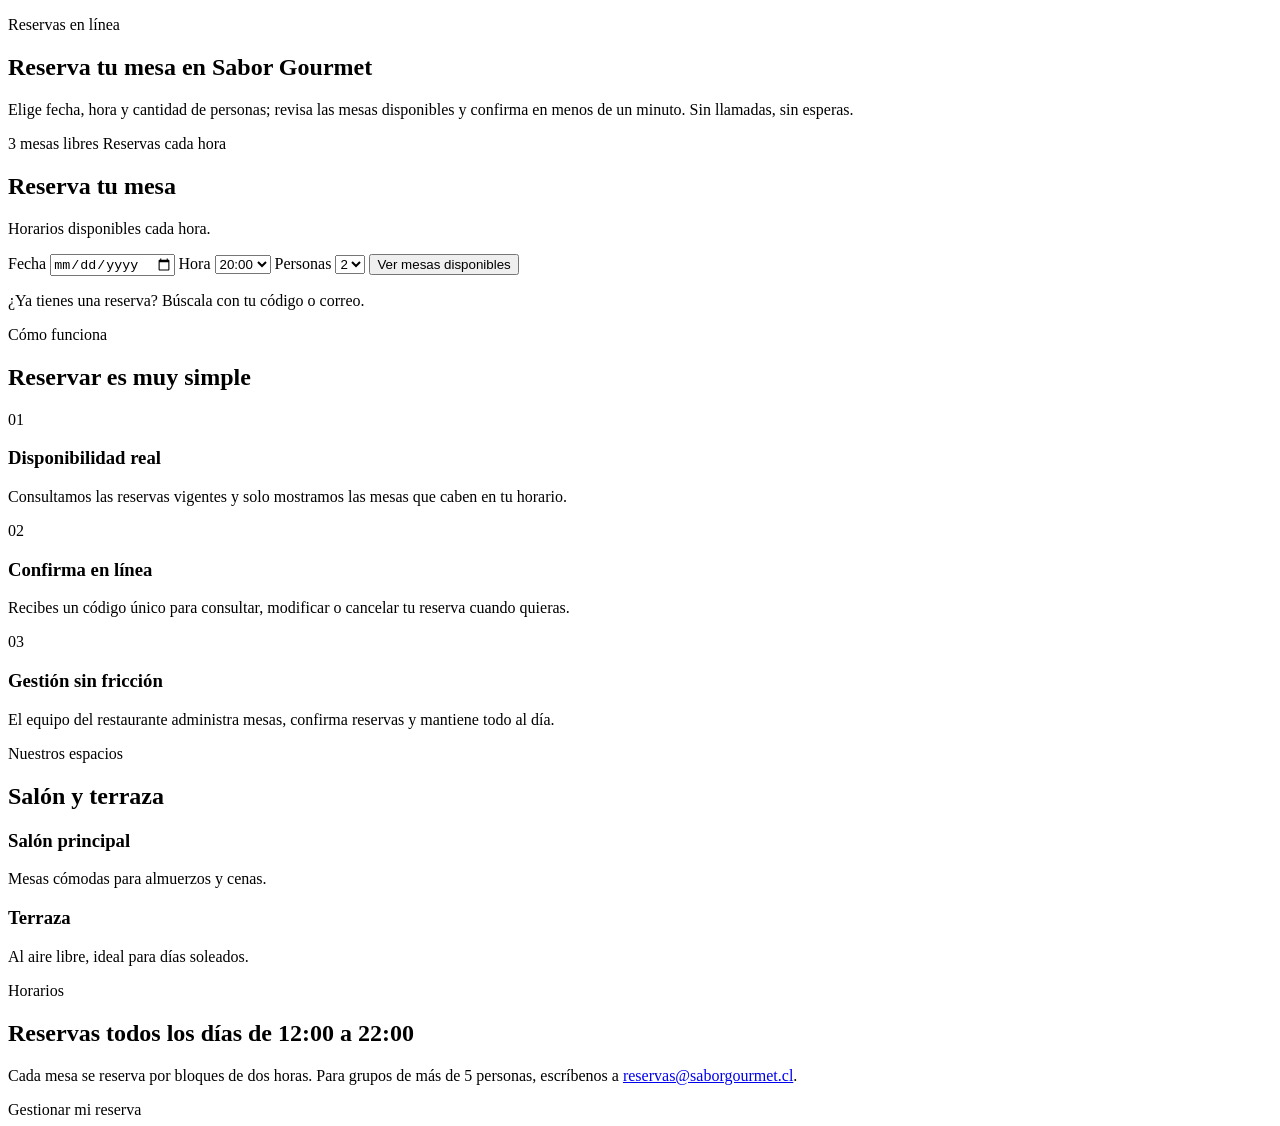
<file: src/main/resources/templates/index.html>
<!DOCTYPE html>
<html lang="es" xmlns:th="http://www.thymeleaf.org">
<head th:replace="~{fragments/layout :: head('Inicio')}"></head>
<body>
<div th:replace="~{fragments/layout :: navbar}"></div>
<div th:replace="~{fragments/layout :: flash}"></div>

<main>
    <section class="hero shell">
        <div class="hero-copy">
            <p class="eyebrow">Reservas en línea</p>
            <h1>Reserva tu mesa en <span class="accent">Sabor Gourmet</span></h1>
            <p class="lead">Elige fecha, hora y cantidad de personas; revisa las mesas disponibles y confirma
                en menos de un minuto. Sin llamadas, sin esperas.</p>
            <p class="chip-row">
                <span class="chip chip--accent"
                      th:text="${mesasDisponiblesHoy + (mesasDisponiblesHoy == 1 ? ' mesa libre hoy a las ' : ' mesas libres hoy a las ') + horaSugerida}">
                    3 mesas libres
                </span>
                <span class="chip">Reservas cada hora</span>
            </p>
            <div class="origami-collage" aria-hidden="true">
                <span class="fold fold--1"></span>
                <span class="fold fold--2"></span>
                <span class="fold fold--3"></span>
                <span class="fold fold--4"></span>
            </div>
        </div>

        <div class="panel booking-panel" id="reservar">
            <h2 class="panel-title">Reserva tu mesa</h2>
            <p class="muted">Horarios disponibles cada hora.</p>
            <form method="get" th:action="@{/reservas/nueva}" class="form-grid">
                <label class="field">
                    <span>Fecha</span>
                    <input type="date" name="fecha" required
                           th:value="${fechaSugerida}" th:min="${hoy}" th:max="${limite}">
                </label>
                <label class="field">
                    <span>Hora</span>
                    <select name="hora" required>
                        <option th:each="h : ${horas}" th:value="${h}" th:text="${h}"
                                th:selected="${h == horaSugerida}">20:00</option>
                    </select>
                </label>
                <label class="field">
                    <span>Personas</span>
                    <select name="personas">
                        <option th:each="n : ${#numbers.sequence(1, 5)}" th:value="${n}"
                                th:text="${n}" th:selected="${n == personasSugeridas}">2</option>
                    </select>
                </label>
                <button type="submit" class="btn btn--primary btn--block">Ver mesas disponibles</button>
            </form>
            <p class="muted small">¿Ya tienes una reserva? <a th:href="@{/reservas/buscar}">Búscala con tu código o correo</a>.</p>
        </div>
    </section>

    <section class="shell section" id="como-funciona">
        <div class="section-head">
            <p class="eyebrow">Cómo funciona</p>
            <h2>Reservar es muy simple</h2>
        </div>
        <div class="grid-3">
            <article class="panel feature">
                <span class="feature-num">01</span>
                <h3>Disponibilidad real</h3>
                <p>Consultamos las reservas vigentes y solo mostramos las mesas que caben en tu horario.</p>
            </article>
            <article class="panel feature">
                <span class="feature-num">02</span>
                <h3>Confirma en línea</h3>
                <p>Recibes un código único para consultar, modificar o cancelar tu reserva cuando quieras.</p>
            </article>
            <article class="panel feature">
                <span class="feature-num">03</span>
                <h3>Gestión sin fricción</h3>
                <p>El equipo del restaurante administra mesas, confirma reservas y mantiene todo al día.</p>
            </article>
        </div>
    </section>

    <section class="shell section" id="ambientes">
        <div class="section-head">
            <p class="eyebrow">Nuestros espacios</p>
            <h2>Salón y terraza</h2>
        </div>
        <div class="grid-2 ambientes">
            <article class="ambiente ambiente--salon">
                <h3>Salón principal</h3>
                <p>Mesas cómodas para almuerzos y cenas.</p>
            </article>
            <article class="ambiente ambiente--terraza">
                <h3>Terraza</h3>
                <p>Al aire libre, ideal para días soleados.</p>
            </article>
        </div>
    </section>

    <section class="shell section">
        <div class="panel info-band">
            <div>
                <p class="eyebrow">Horarios</p>
                <h2>Reservas todos los días de 12:00 a 22:00</h2>
                <p class="muted">Cada mesa se reserva por bloques de dos horas. Para grupos de más de 5 personas,
                    escríbenos a <a href="mailto:reservas@saborgourmet.cl">reservas@saborgourmet.cl</a>.</p>
            </div>
            <a class="btn btn--ghost" th:href="@{/reservas/buscar}">Gestionar mi reserva</a>
        </div>
    </section>
</main>

<div th:replace="~{fragments/layout :: footer}"></div>
<script th:src="@{/js/app.js}" defer></script>
</body>
</html>
</file>
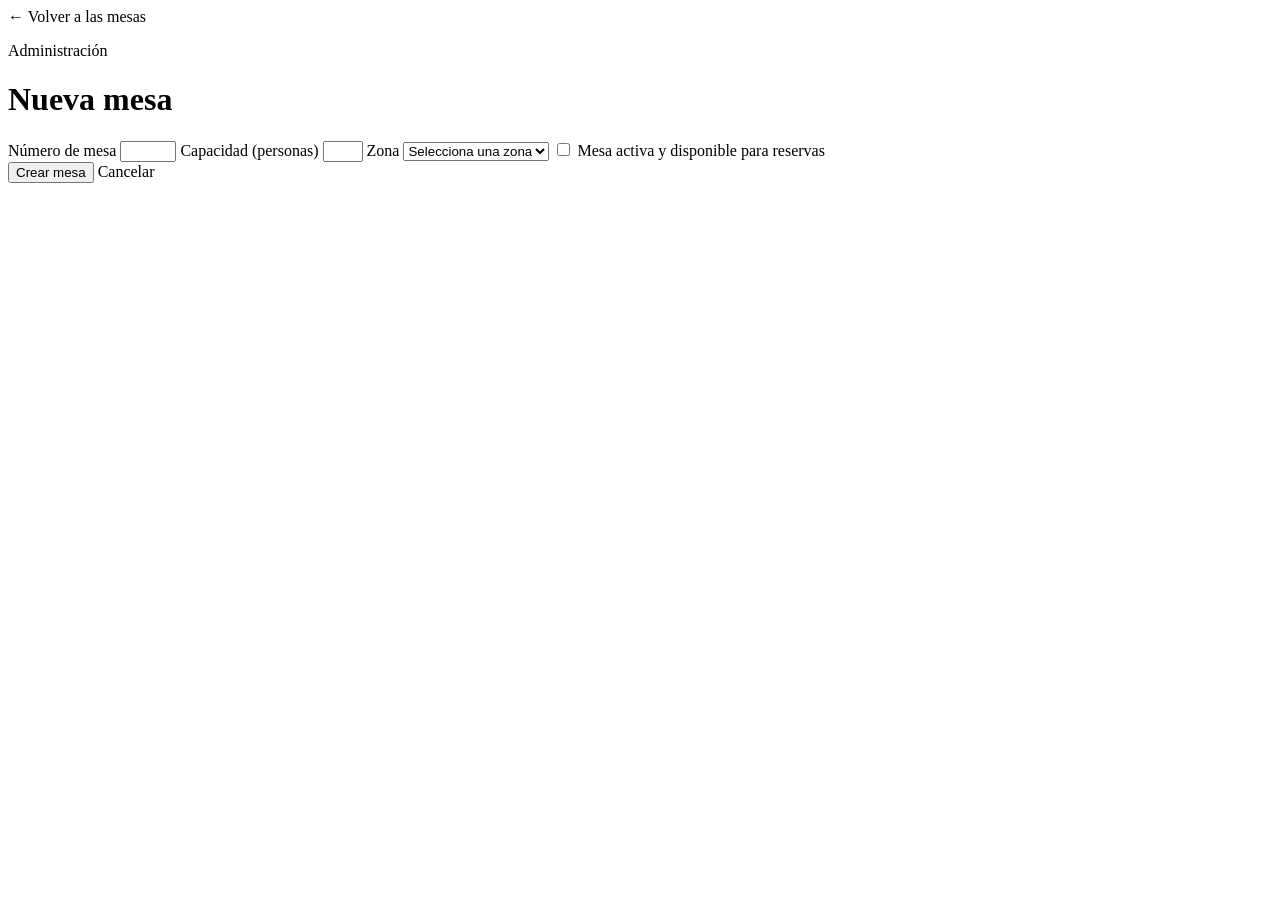
<file: src/main/resources/templates/admin/mesa-form.html>
<!DOCTYPE html>
<html lang="es" xmlns:th="http://www.thymeleaf.org">
<head th:replace="~{fragments/layout :: head('Mesa')}"></head>
<body>
<div th:replace="~{fragments/layout :: navbar}"></div>
<div th:replace="~{fragments/layout :: flash}"></div>

<main class="shell section section--narrow">
    <a class="back" th:href="@{/admin/mesas}">← Volver a las mesas</a>

    <div class="section-head">
        <p class="eyebrow">Administración</p>
        <h1 th:text="${editando} ? 'Editar mesa' : 'Nueva mesa'">Nueva mesa</h1>
    </div>

    <form method="post" class="panel" th:object="${form}"
          th:action="${editando} ? @{/admin/mesas/{id}(id=${mesa.id})} : @{/admin/mesas}">
        <p class="alert alert--error" th:if="${error}" th:text="${error}"></p>

        <div class="form-grid form-grid--2">
            <label class="field">
                <span>Número de mesa</span>
                <input type="number" min="1" max="999" th:field="*{numero}" required>
                <span class="field-error" th:if="${#fields.hasErrors('numero')}" th:errors="*{numero}"></span>
            </label>
            <label class="field">
                <span>Capacidad (personas)</span>
                <input type="number" min="2" max="5" th:field="*{capacidad}" required>
                <span class="field-error" th:if="${#fields.hasErrors('capacidad')}" th:errors="*{capacidad}"></span>
            </label>
            <label class="field">
                <span>Zona</span>
                <select th:field="*{zona}" required>
                    <option value="">Selecciona una zona</option>
                    <option th:each="z : ${zonas}"
                            th:value="${z}" th:text="${z.etiqueta}">Salón</option>
                </select>
                <span class="field-error" th:if="${#fields.hasErrors('zona')}" th:errors="*{zona}"></span>
            </label>
            <label class="field field--check field--full">
                <input type="checkbox" th:field="*{activa}">
                <span>Mesa activa y disponible para reservas</span>
            </label>
        </div>

        <div class="form-actions">
            <button type="submit" class="btn btn--primary"
                    th:text="${editando} ? 'Guardar cambios' : 'Crear mesa'">Crear mesa</button>
            <a class="btn btn--ghost" th:href="@{/admin/mesas}">Cancelar</a>
        </div>
    </form>
</main>

<div th:replace="~{fragments/layout :: footer}"></div>
<script th:src="@{/js/app.js}" defer></script>
</body>
</html>
</file>
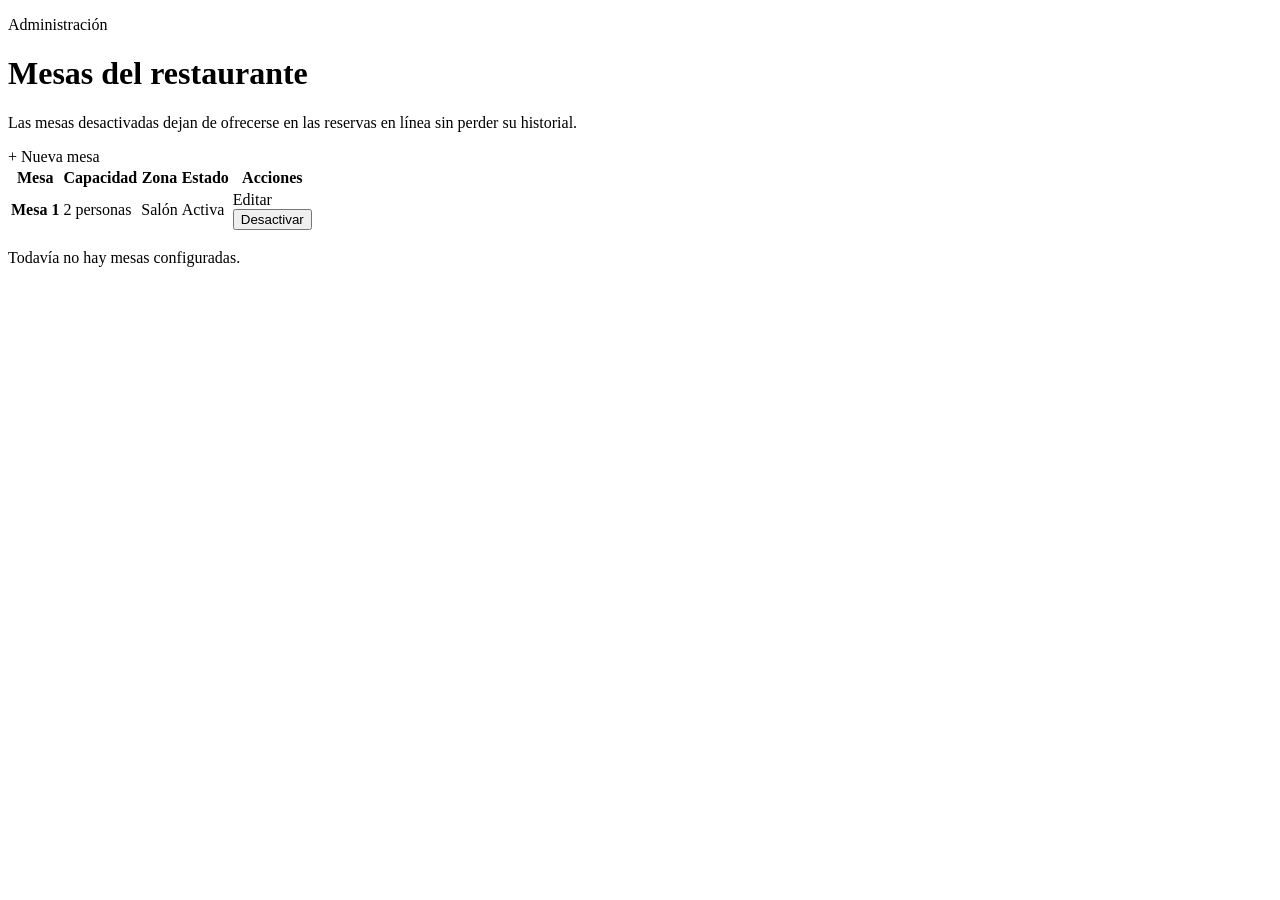
<file: src/main/resources/templates/admin/mesas.html>
<!DOCTYPE html>
<html lang="es" xmlns:th="http://www.thymeleaf.org">
<head th:replace="~{fragments/layout :: head('Configuración de mesas')}"></head>
<body>
<div th:replace="~{fragments/layout :: navbar}"></div>
<div th:replace="~{fragments/layout :: flash}"></div>

<main class="shell section">
    <div class="section-head section-head--row">
        <div>
            <p class="eyebrow">Administración</p>
            <h1>Mesas del restaurante</h1>
            <p class="lead">Las mesas desactivadas dejan de ofrecerse en las reservas en línea sin perder su historial.</p>
        </div>
        <a class="btn btn--primary" th:href="@{/admin/mesas/nueva}">+ Nueva mesa</a>
    </div>

    <div class="panel">
        <div class="table-wrap">
            <table class="table-actions">
                <thead>
                <tr><th>Mesa</th><th>Capacidad</th><th>Zona</th><th>Estado</th><th>Acciones</th></tr>
                </thead>
                <tbody>
                <tr th:each="mesa : ${mesas}">
                    <td><strong th:text="${mesa.etiqueta}">Mesa 1</strong></td>
                    <td th:text="${mesa.capacidad} + ' personas'">2 personas</td>
                    <td th:text="${mesa.zona.etiqueta}">Salón</td>
                    <td>
                        <span class="badge" th:classappend="${mesa.activa} ? ' badge--confirmada' : ' badge--cancelada'"
                              th:text="${mesa.activa} ? 'Activa' : 'Inactiva'">Activa</span>
                    </td>
                    <td>
                        <div class="row-actions">
                            <a class="btn btn--tiny btn--ghost"
                               th:href="@{/admin/mesas/{id}/editar(id=${mesa.id})}">Editar</a>
                            <form method="post" th:action="@{/admin/mesas/{id}/estado(id=${mesa.id})}"
                                  th:attr="data-confirm=${mesa.activa ? '¿Desactivar esta mesa? No se ofrecerá en nuevas reservas.' : null}">
                                <button type="submit" class="btn btn--tiny"
                                        th:classappend="${mesa.activa} ? ' btn--danger' : ''"
                                        th:text="${mesa.activa} ? 'Desactivar' : 'Activar'">Desactivar</button>
                            </form>
                        </div>
                    </td>
                </tr>
                </tbody>
            </table>
        </div>
        <p class="muted" th:if="${#lists.isEmpty(mesas)}">Todavía no hay mesas configuradas.</p>
    </div>
</main>

<div th:replace="~{fragments/layout :: footer}"></div>
<script th:src="@{/js/app.js}" defer></script>
</body>
</html>
</file>
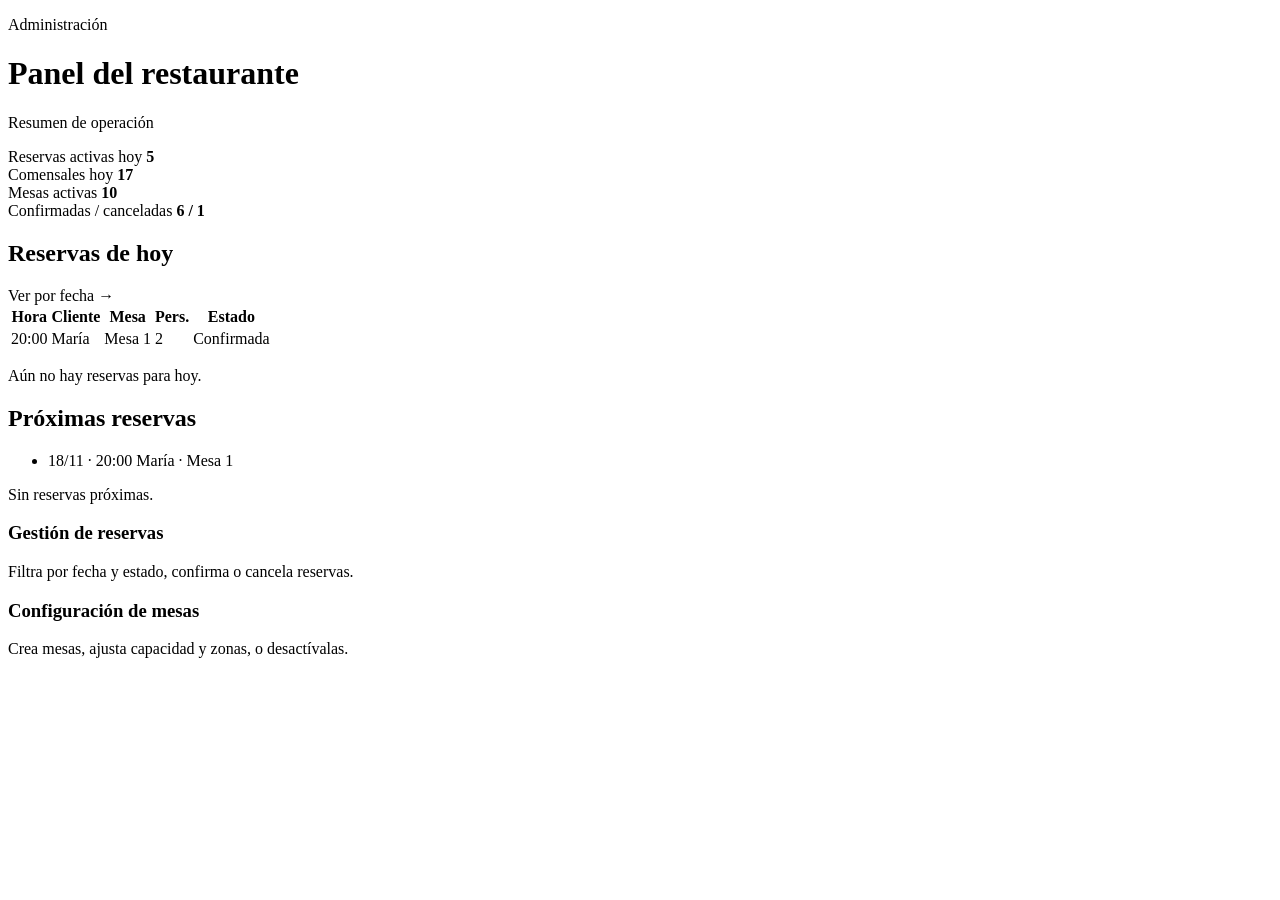
<file: src/main/resources/templates/admin/panel.html>
<!DOCTYPE html>
<html lang="es" xmlns:th="http://www.thymeleaf.org">
<head th:replace="~{fragments/layout :: head('Panel de administración')}"></head>
<body>
<div th:replace="~{fragments/layout :: navbar}"></div>
<div th:replace="~{fragments/layout :: flash}"></div>

<main class="shell section">
    <div class="section-head">
        <p class="eyebrow">Administración</p>
        <h1>Panel del restaurante</h1>
        <p class="lead" th:text="'Resumen de operación para el ' + ${hoy}">Resumen de operación</p>
    </div>

    <div class="stats">
        <article class="panel stat">
            <span class="stat-label">Reservas activas hoy</span>
            <strong class="stat-value" th:text="${totalReservasHoy}">5</strong>
        </article>
        <article class="panel stat">
            <span class="stat-label">Comensales hoy</span>
            <strong class="stat-value" th:text="${comensalesHoy}">17</strong>
        </article>
        <article class="panel stat">
            <span class="stat-label">Mesas activas</span>
            <strong class="stat-value" th:text="${mesasActivas}">10</strong>
        </article>
        <article class="panel stat">
            <span class="stat-label">Confirmadas / canceladas</span>
            <strong class="stat-value" th:text="${confirmadas} + ' / ' + ${canceladas}">6 / 1</strong>
        </article>
    </div>

    <div class="admin-grid">
        <section class="panel">
            <div class="panel-head">
                <h2>Reservas de hoy</h2>
                <a class="link" th:href="@{/admin/reservas}">Ver por fecha →</a>
            </div>
            <div class="table-wrap" th:if="${!#lists.isEmpty(reservasHoy)}">
                <table>
                    <thead>
                    <tr><th>Hora</th><th>Cliente</th><th>Mesa</th><th>Pers.</th><th>Estado</th></tr>
                    </thead>
                    <tbody>
                    <tr th:each="reserva : ${reservasHoy}">
                        <td th:text="${reserva.horaTexto}">20:00</td>
                        <td th:text="${reserva.cliente.nombre}">María</td>
                        <td th:text="${reserva.mesa.etiqueta}">Mesa 1</td>
                        <td th:text="${reserva.personas}">2</td>
                        <td>
                            <span class="badge"
                                  th:classappend="' badge--' + ${#strings.toLowerCase(reserva.estado.name())}"
                                  th:text="${reserva.estado.etiqueta}">Confirmada</span>
                        </td>
                    </tr>
                    </tbody>
                </table>
            </div>
            <p class="muted" th:if="${#lists.isEmpty(reservasHoy)}">Aún no hay reservas para hoy.</p>
        </section>

        <section class="panel">
            <h2>Próximas reservas</h2>
            <ul class="mini-list">
                <li th:each="reserva : ${proximas}">
                    <span class="mini-date" th:text="${reserva.fechaTexto} + ' · ' + ${reserva.horaTexto}">18/11 · 20:00</span>
                    <span th:text="${reserva.cliente.nombre} + ' · ' + ${reserva.mesa.etiqueta}">María · Mesa 1</span>
                </li>
            </ul>
            <p class="muted" th:if="${#lists.isEmpty(proximas)}">Sin reservas próximas.</p>
        </section>
    </div>

    <div class="quick-links">
        <a class="panel quick-link" th:href="@{/admin/reservas}">
            <h3>Gestión de reservas</h3>
            <p class="muted">Filtra por fecha y estado, confirma o cancela reservas.</p>
        </a>
        <a class="panel quick-link" th:href="@{/admin/mesas}">
            <h3>Configuración de mesas</h3>
            <p class="muted">Crea mesas, ajusta capacidad y zonas, o desactívalas.</p>
        </a>
    </div>
</main>

<div th:replace="~{fragments/layout :: footer}"></div>
<script th:src="@{/js/app.js}" defer></script>
</body>
</html>
</file>
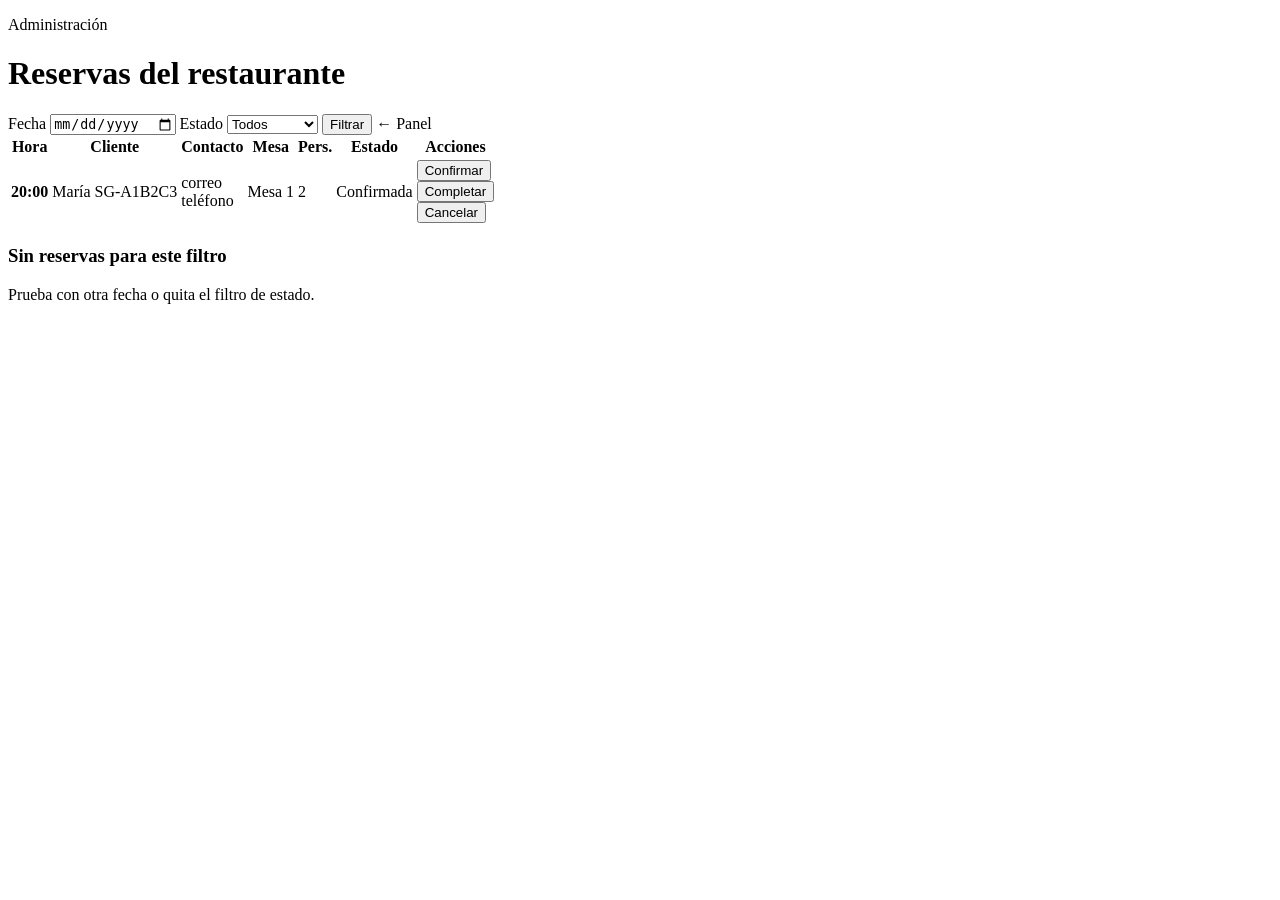
<file: src/main/resources/templates/admin/reservas.html>
<!DOCTYPE html>
<html lang="es" xmlns:th="http://www.thymeleaf.org">
<head th:replace="~{fragments/layout :: head('Reservas del restaurante')}"></head>
<body>
<div th:replace="~{fragments/layout :: navbar}"></div>
<div th:replace="~{fragments/layout :: flash}"></div>

<main class="shell section">
    <div class="section-head">
        <p class="eyebrow">Administración</p>
        <h1>Reservas del restaurante</h1>
    </div>

    <form method="get" th:action="@{/admin/reservas}" class="panel inline-form">
        <label class="field">
            <span>Fecha</span>
            <input type="date" name="fecha" th:value="${fecha}">
        </label>
        <label class="field">
            <span>Estado</span>
            <select name="estado">
                <option value="">Todos</option>
                <option th:each="e : ${estados}" th:value="${e}" th:text="${e.etiqueta}"
                        th:selected="${estadoSeleccionado == e}">Confirmada</option>
            </select>
        </label>
        <button type="submit" class="btn btn--ghost">Filtrar</button>
        <a class="back" th:href="@{/admin}">← Panel</a>
    </form>

    <div class="panel mt">
        <div class="table-wrap" th:if="${!#lists.isEmpty(reservas)}">
            <table class="table-actions">
                <thead>
                <tr>
                    <th>Hora</th><th>Cliente</th><th>Contacto</th><th>Mesa</th><th>Pers.</th>
                    <th>Estado</th><th>Acciones</th>
                </tr>
                </thead>
                <tbody>
                <tr th:each="reserva : ${reservas}">
                    <td><strong th:text="${reserva.horaTexto}">20:00</strong></td>
                    <td>
                        <a class="link" th:href="@{/reservas/{codigo}(codigo=${reserva.codigo})}"
                           th:text="${reserva.cliente.nombre}">María</a>
                        <span class="muted small" th:text="${reserva.codigo}">SG-A1B2C3</span>
                    </td>
                    <td class="small">
                        <span th:text="${reserva.cliente.email}">correo</span><br>
                        <span class="muted" th:text="${reserva.cliente.telefono}">teléfono</span>
                    </td>
                    <td th:text="${reserva.mesa.etiqueta}">Mesa 1</td>
                    <td th:text="${reserva.personas}">2</td>
                    <td>
                        <span class="badge"
                              th:classappend="' badge--' + ${#strings.toLowerCase(reserva.estado.name())}"
                              th:text="${reserva.estado.etiqueta}">Confirmada</span>
                    </td>
                    <td>
                        <div class="row-actions">
                            <form method="post" th:if="${reserva.estado.name() != 'CONFIRMADA'}"
                                  th:action="@{/admin/reservas/{id}/estado(id=${reserva.id})}">
                                <input type="hidden" name="estado" value="CONFIRMADA">
                                <input type="hidden" name="fecha" th:value="${fecha}">
                                <button type="submit" class="btn btn--tiny">Confirmar</button>
                            </form>
                            <form method="post" th:if="${reserva.estado.name() != 'COMPLETADA'}"
                                  th:action="@{/admin/reservas/{id}/estado(id=${reserva.id})}">
                                <input type="hidden" name="estado" value="COMPLETADA">
                                <input type="hidden" name="fecha" th:value="${fecha}">
                                <button type="submit" class="btn btn--tiny btn--ghost">Completar</button>
                            </form>
                            <form method="post" th:if="${reserva.estado.name() != 'CANCELADA'}"
                                  th:action="@{/admin/reservas/{id}/estado(id=${reserva.id})}"
                                  data-confirm="¿Cancelar la reserva de este cliente?">
                                <input type="hidden" name="estado" value="CANCELADA">
                                <input type="hidden" name="fecha" th:value="${fecha}">
                                <button type="submit" class="btn btn--tiny btn--danger">Cancelar</button>
                            </form>
                        </div>
                    </td>
                </tr>
                </tbody>
            </table>
        </div>
        <div class="empty-state" th:if="${#lists.isEmpty(reservas)}">
            <h3>Sin reservas para este filtro</h3>
            <p class="muted">Prueba con otra fecha o quita el filtro de estado.</p>
        </div>
    </div>
</main>

<div th:replace="~{fragments/layout :: footer}"></div>
<script th:src="@{/js/app.js}" defer></script>
</body>
</html>
</file>
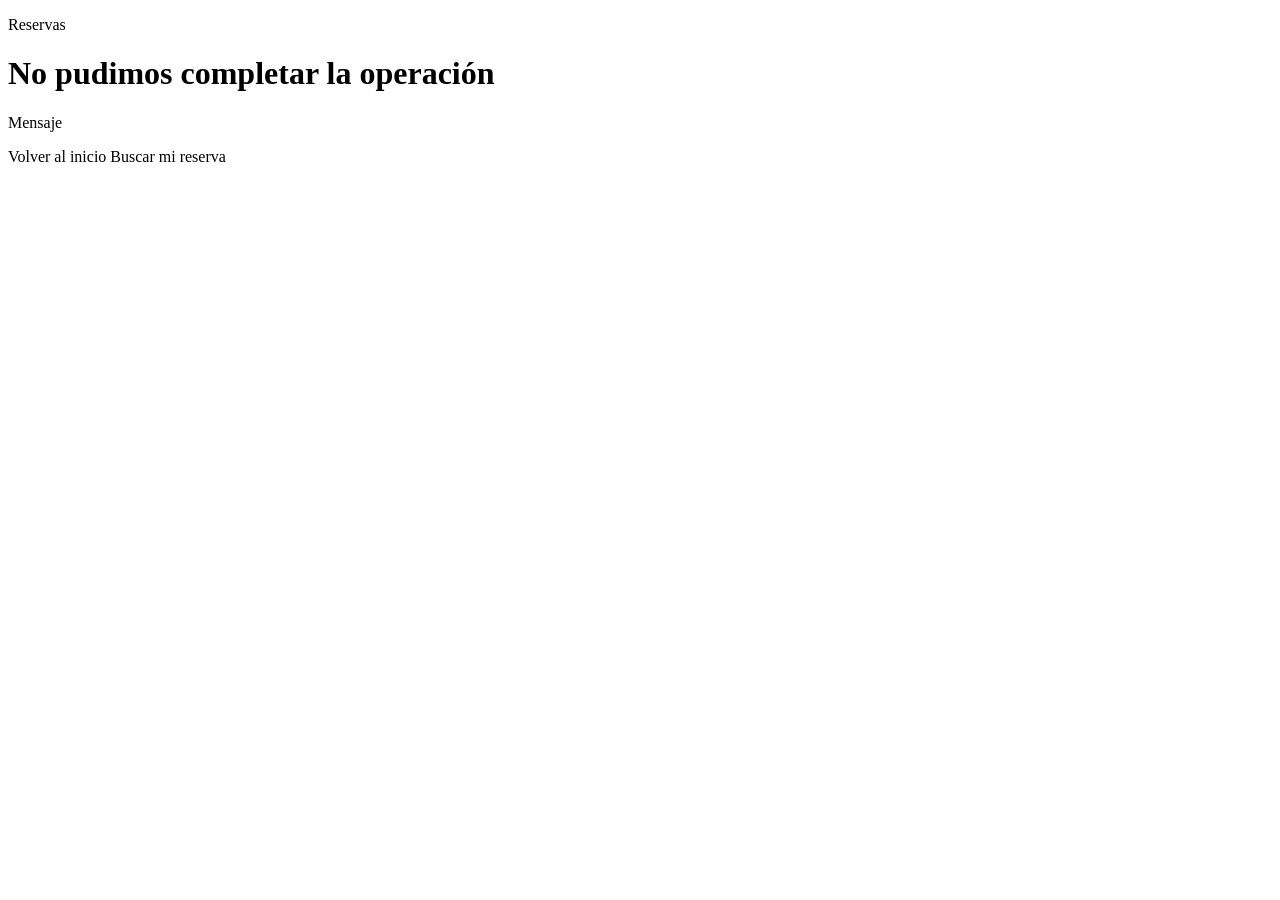
<file: src/main/resources/templates/error/negocio.html>
<!DOCTYPE html>
<html lang="es" xmlns:th="http://www.thymeleaf.org">
<head th:replace="~{fragments/layout :: head('No se pudo completar')}"></head>
<body>
<div th:replace="~{fragments/layout :: navbar}"></div>

<main class="shell section section--narrow">
    <div class="panel empty-state">
        <p class="eyebrow">Reservas</p>
        <h1>No pudimos completar la operación</h1>
        <p class="lead" th:text="${mensaje}">Mensaje</p>
        <div class="form-actions">
            <a class="btn btn--primary" th:href="@{/}">Volver al inicio</a>
            <a class="btn btn--ghost" th:href="@{/reservas/buscar}">Buscar mi reserva</a>
        </div>
    </div>
</main>

<div th:replace="~{fragments/layout :: footer}"></div>
<script th:src="@{/js/app.js}" defer></script>
</body>
</html>
</file>
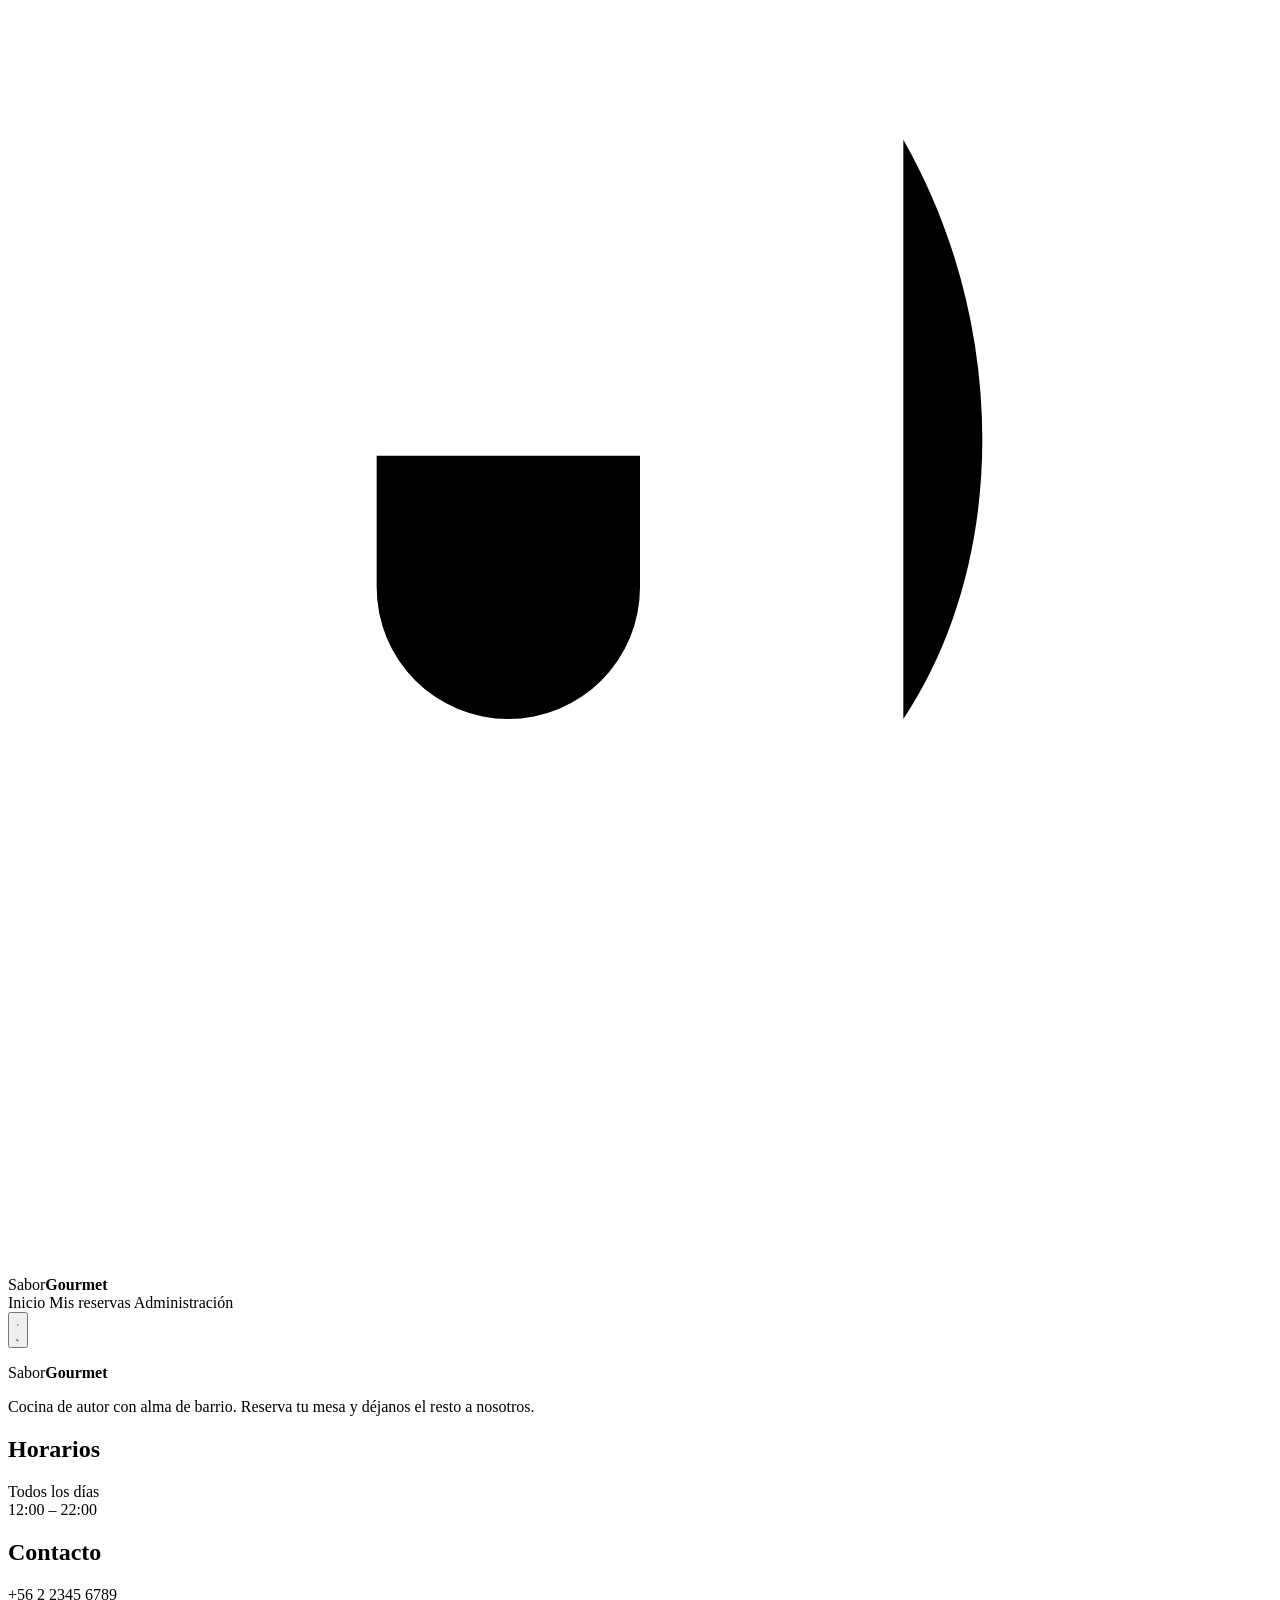
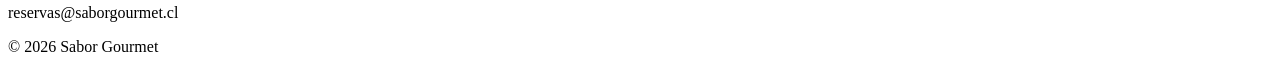
<file: src/main/resources/templates/fragments/layout.html>
<!DOCTYPE html>
<html lang="es" xmlns:th="http://www.thymeleaf.org">
<head th:fragment="head(titulo)">
    <meta charset="UTF-8">
    <meta name="viewport" content="width=device-width, initial-scale=1">
    <title th:text="${titulo} + ' · Sabor Gourmet'">Sabor Gourmet</title>
    <script>
        (function () {
            var guardado = localStorage.getItem('sg-theme');
            if (guardado) {
                document.documentElement.dataset.theme = guardado;
            } else if (window.matchMedia('(prefers-color-scheme: dark)').matches) {
                document.documentElement.dataset.theme = 'dark';
            }
        })();
    </script>
    <link rel="stylesheet" th:href="@{/css/styles.css}">
</head>
<body>

<header th:fragment="navbar" class="site-header">
    <div class="shell nav">
        <a class="brand" th:href="@{/}">
            <span class="brand-mark" aria-hidden="true">
                <svg viewBox="0 0 24 24">
                    <path d="M7 2.5v6M9.5 2.5v6M12 2.5v6M7 8.5h5v2.5a2.5 2.5 0 0 1-5 0V8.5ZM9.5 13.5v8"></path>
                    <path d="M17 2.5c2 3.5 2 8 0 11v8"></path>
                </svg>
            </span>
            <span class="brand-text">Sabor<strong>Gourmet</strong></span>
        </a>
        <nav class="nav-links" aria-label="Navegación principal">
            <a th:href="@{/}">Inicio</a>
            <a th:href="@{/reservas/buscar}">Mis reservas</a>
            <a th:href="@{/admin}">Administración</a>
        </nav>
        <button type="button" class="theme-toggle" data-theme-toggle
                aria-label="Cambiar entre modo claro y oscuro">
            <svg class="icon-sun" viewBox="0 0 24 24" aria-hidden="true">
                <circle cx="12" cy="12" r="4"></circle>
                <path d="M12 2v3M12 19v3M2 12h3M19 12h3M4.9 4.9l2.1 2.1M17 17l2.1 2.1M19.1 4.9L17 7M7 17l-2.1 2.1"></path>
            </svg>
            <svg class="icon-moon" viewBox="0 0 24 24" aria-hidden="true">
                <path d="M20 14.5A8.5 8.5 0 1 1 9.5 4a7 7 0 0 0 10.5 10.5z"></path>
            </svg>
        </button>
    </div>
</header>

<div th:fragment="flash" class="flash-stack shell">
    <div class="alert alert--ok" th:if="${exito}" role="status" th:text="${exito}"></div>
    <div class="alert alert--error" th:if="${error}" role="alert" th:text="${error}"></div>
</div>

<footer th:fragment="footer" class="site-footer">
    <div class="shell footer-grid">
        <div>
            <p class="brand-text">Sabor<strong>Gourmet</strong></p>
            <p class="muted">Cocina de autor con alma de barrio. Reserva tu mesa y déjanos el resto a nosotros.</p>
        </div>
        <div>
            <h2 class="footer-title">Horarios</h2>
            <p class="muted">Todos los días<br>12:00 – 22:00</p>
        </div>
        <div>
            <h2 class="footer-title">Contacto</h2>
            <p class="muted">+56 2 2345 6789<br>reservas@saborgourmet.cl</p>
        </div>
    </div>
    <div class="shell footer-bottom">
        <span>© 2026 Sabor Gourmet</span>
    </div>
</footer>

</body>
</html>
</file>
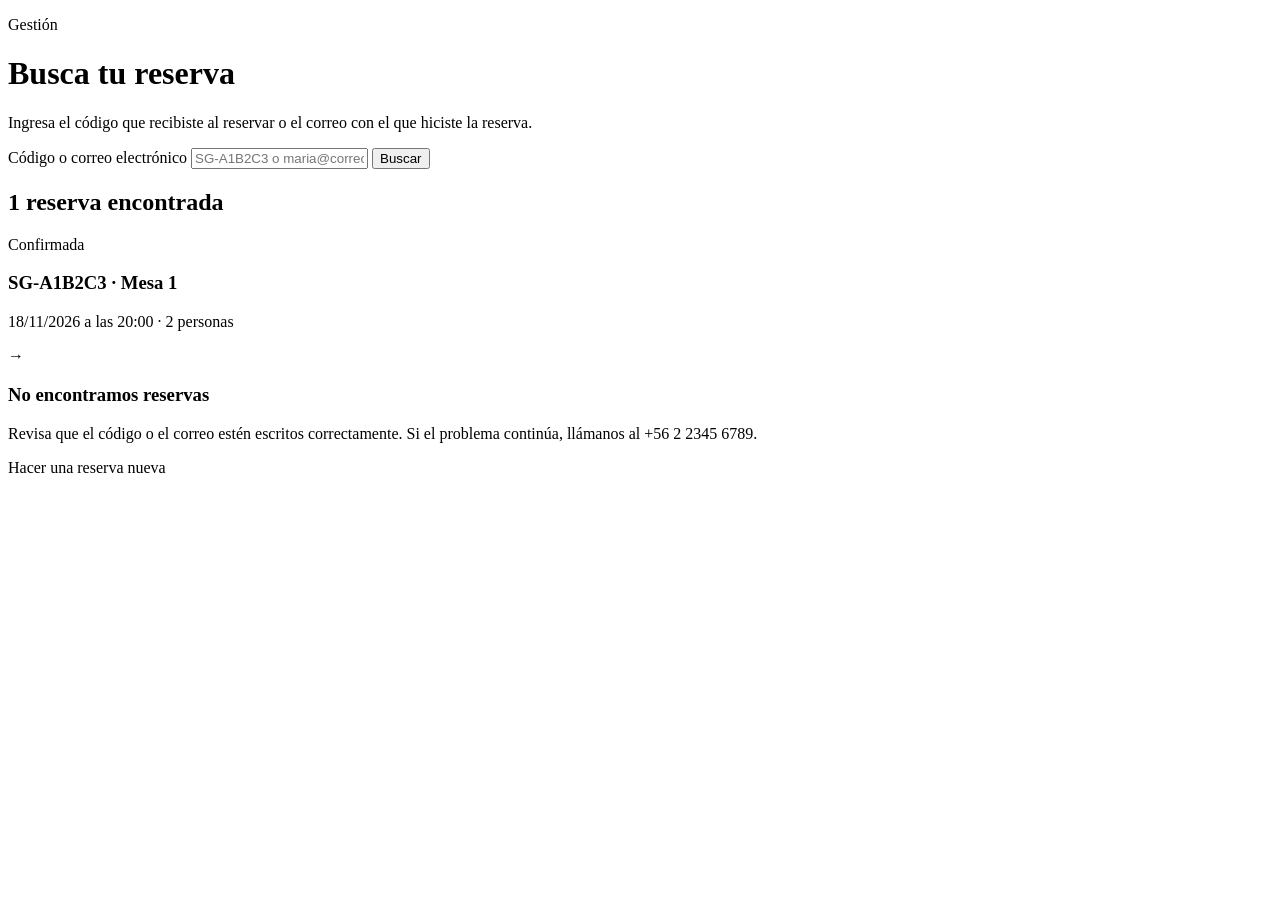
<file: src/main/resources/templates/reservas/buscar.html>
<!DOCTYPE html>
<html lang="es" xmlns:th="http://www.thymeleaf.org">
<head th:replace="~{fragments/layout :: head('Mis reservas')}"></head>
<body>
<div th:replace="~{fragments/layout :: navbar}"></div>
<div th:replace="~{fragments/layout :: flash}"></div>

<main class="shell section section--narrow">
    <div class="section-head">
        <p class="eyebrow">Gestión</p>
        <h1>Busca tu reserva</h1>
        <p class="lead">Ingresa el código que recibiste al reservar o el correo con el que hiciste la reserva.</p>
    </div>

    <form method="get" th:action="@{/reservas/buscar}" class="panel search-form">
        <label class="field">
            <span>Código o correo electrónico</span>
            <input type="text" name="q" th:value="${q}" placeholder="SG-A1B2C3 o maria@correo.cl" required>
        </label>
        <button type="submit" class="btn btn--primary">Buscar</button>
    </form>

    <div th:if="${q != null and q != ''}">
        <h2 class="mt" th:if="${!#lists.isEmpty(reservas)}"
            th:text="${#lists.size(reservas)} + ' reserva(s) encontrada(s)'">1 reserva encontrada</h2>

        <div class="result-list">
            <a class="panel result" th:each="reserva : ${reservas}"
               th:href="@{/reservas/{codigo}(codigo=${reserva.codigo})}">
                <div>
                    <span class="badge"
                          th:classappend="' badge--' + ${#strings.toLowerCase(reserva.estado.name())}"
                          th:text="${reserva.estado.etiqueta}">Confirmada</span>
                    <h3 th:text="${reserva.codigo} + ' · ' + ${reserva.mesa.etiqueta}">SG-A1B2C3 · Mesa 1</h3>
                    <p class="muted"
                       th:text="${reserva.fechaTexto} + ' a las ' + ${reserva.horaTexto} + ' · ' + ${reserva.personas} + ' personas'">
                        18/11/2026 a las 20:00 · 2 personas</p>
                </div>
                <span class="result-arrow" aria-hidden="true">→</span>
            </a>
        </div>

        <div class="panel empty-state" th:if="${#lists.isEmpty(reservas)}">
            <h3>No encontramos reservas</h3>
            <p class="muted">Revisa que el código o el correo estén escritos correctamente. Si el problema continúa,
                llámanos al +56 2 2345 6789.</p>
            <a class="btn btn--ghost" th:href="@{/}">Hacer una reserva nueva</a>
        </div>
    </div>
</main>

<div th:replace="~{fragments/layout :: footer}"></div>
<script th:src="@{/js/app.js}" defer></script>
</body>
</html>
</file>
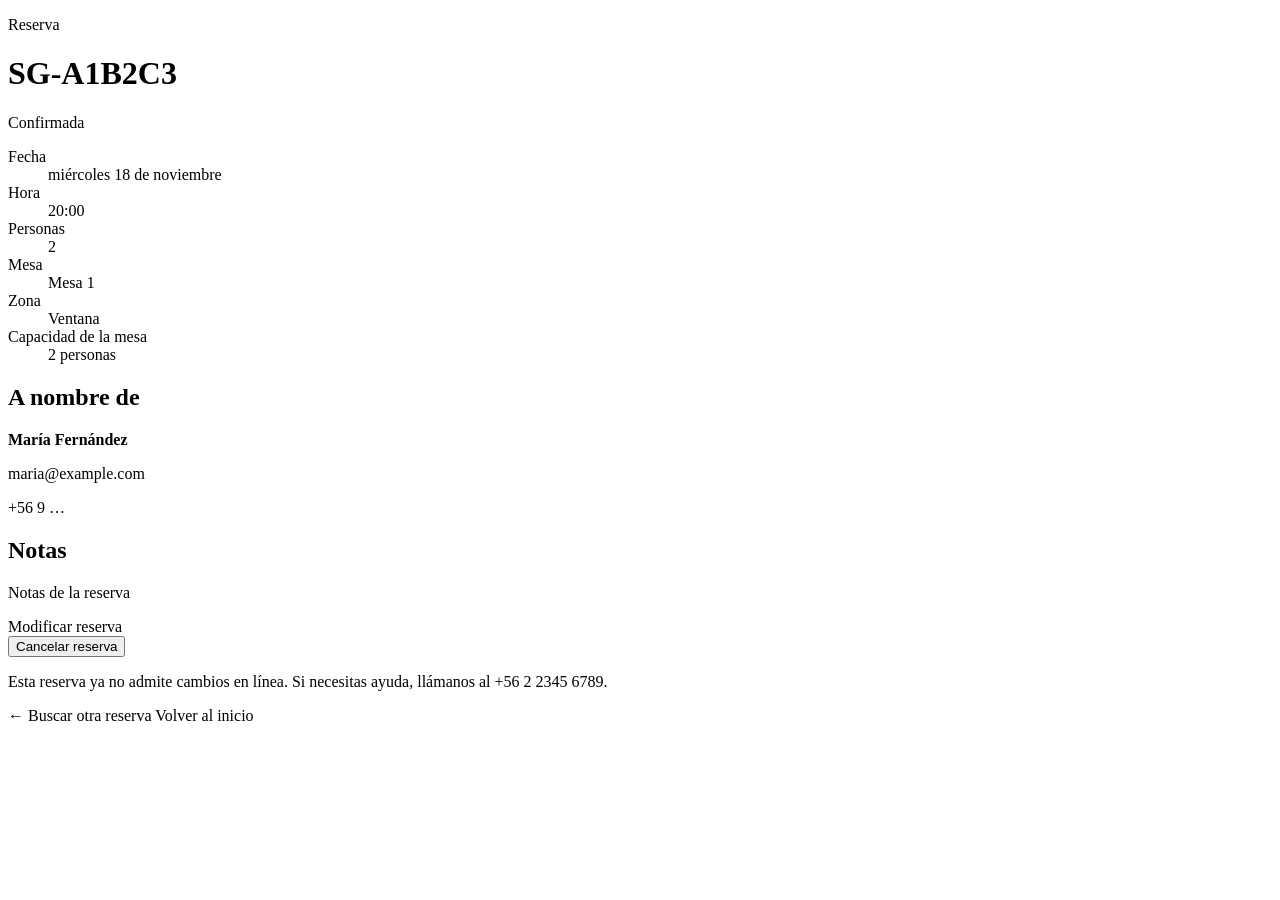
<file: src/main/resources/templates/reservas/detalle.html>
<!DOCTYPE html>
<html lang="es" xmlns:th="http://www.thymeleaf.org">
<head th:replace="~{fragments/layout :: head('Detalle de reserva')}"></head>
<body>
<div th:replace="~{fragments/layout :: navbar}"></div>
<div th:replace="~{fragments/layout :: flash}"></div>

<main class="shell section section--narrow">
    <div class="ticket">
        <div class="ticket-head">
            <div>
                <p class="eyebrow">Reserva</p>
                <h1 th:text="${reserva.codigo}">SG-A1B2C3</h1>
            </div>
            <span class="badge"
                  th:classappend="' badge--' + ${#strings.toLowerCase(reserva.estado.name())}"
                  th:text="${reserva.estado.etiqueta}">Confirmada</span>
        </div>

        <dl class="ticket-grid">
            <div><dt>Fecha</dt><dd th:text="${reserva.fechaLargaTexto}">miércoles 18 de noviembre</dd></div>
            <div><dt>Hora</dt><dd th:text="${reserva.horaTexto}">20:00</dd></div>
            <div><dt>Personas</dt><dd th:text="${reserva.personas}">2</dd></div>
            <div><dt>Mesa</dt><dd th:text="${reserva.mesa.etiqueta}">Mesa 1</dd></div>
            <div><dt>Zona</dt><dd th:text="${reserva.mesa.zona.etiqueta}">Ventana</dd></div>
            <div><dt>Capacidad de la mesa</dt><dd th:text="${reserva.mesa.capacidad} + ' personas'">2 personas</dd></div>
        </dl>

        <div class="ticket-block">
            <h2>A nombre de</h2>
            <p><strong th:text="${reserva.cliente.nombre}">María Fernández</strong></p>
            <p class="muted" th:text="${reserva.cliente.email}">maria@example.com</p>
            <p class="muted" th:if="${reserva.cliente.telefono}" th:text="${reserva.cliente.telefono}">+56 9 …</p>
        </div>

        <div class="ticket-block" th:if="${reserva.notas}">
            <h2>Notas</h2>
            <p class="muted" th:text="${reserva.notas}">Notas de la reserva</p>
        </div>

        <div class="ticket-actions" th:if="${reserva.modificable}">
            <a class="btn btn--ghost" th:href="@{/reservas/{codigo}/editar(codigo=${reserva.codigo})}">Modificar reserva</a>
            <form method="post" th:action="@{/reservas/{codigo}/cancelar(codigo=${reserva.codigo})}"
                  data-confirm="¿Seguro que quieres cancelar esta reserva?">
                <button type="submit" class="btn btn--danger">Cancelar reserva</button>
            </form>
        </div>
        <p class="muted" th:unless="${reserva.modificable}">
            Esta reserva ya no admite cambios en línea. Si necesitas ayuda, llámanos al +56 2 2345 6789.
        </p>
    </div>

    <div class="actions-row">
        <a class="back" th:href="@{/reservas/buscar}">← Buscar otra reserva</a>
        <a class="back" th:href="@{/}">Volver al inicio</a>
    </div>
</main>

<div th:replace="~{fragments/layout :: footer}"></div>
<script th:src="@{/js/app.js}" defer></script>
</body>
</html>
</file>
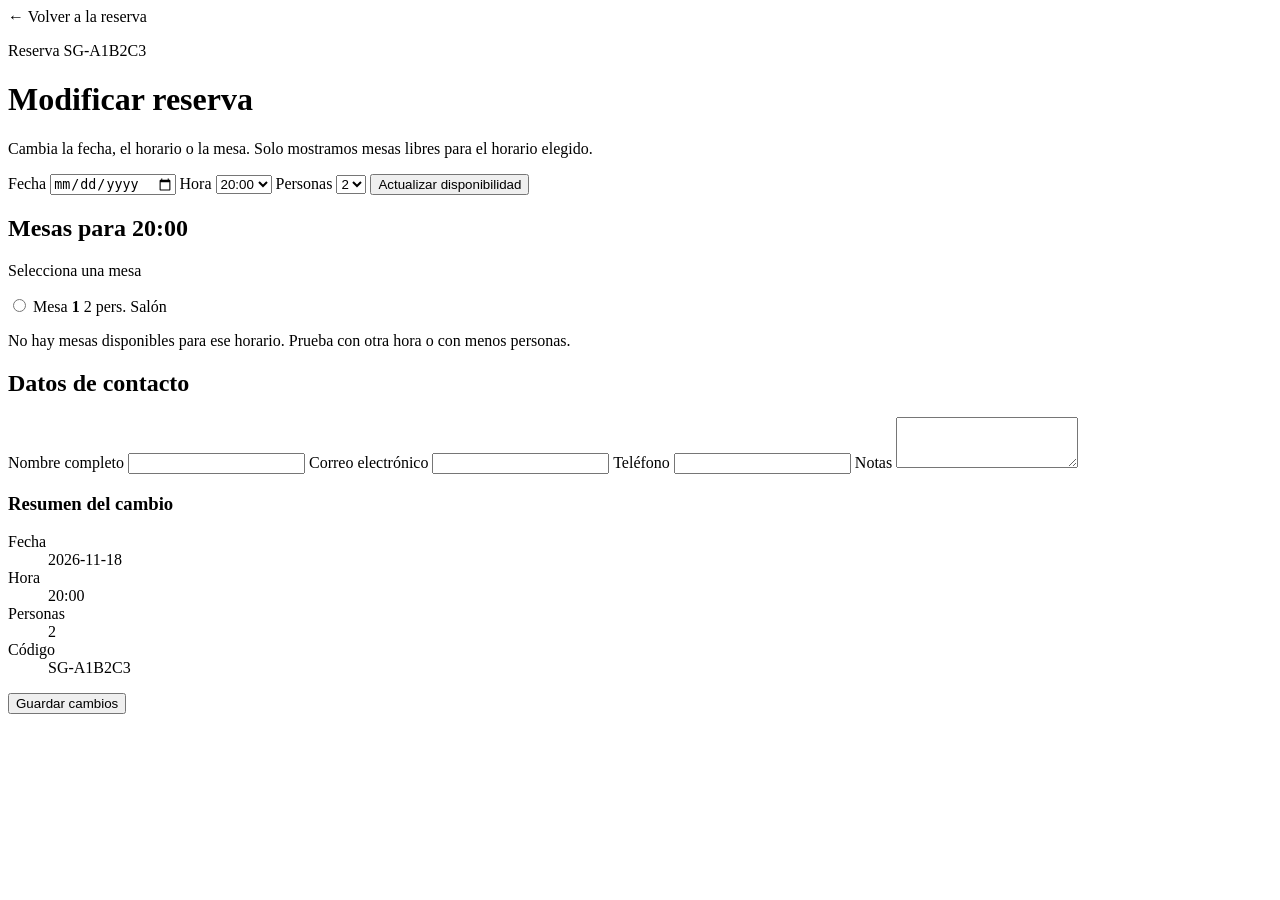
<file: src/main/resources/templates/reservas/editar.html>
<!DOCTYPE html>
<html lang="es" xmlns:th="http://www.thymeleaf.org">
<head th:replace="~{fragments/layout :: head('Modificar reserva')}"></head>
<body>
<div th:replace="~{fragments/layout :: navbar}"></div>
<div th:replace="~{fragments/layout :: flash}"></div>

<main class="shell section">
    <a class="back" th:href="@{/reservas/{codigo}(codigo=${reserva.codigo})}">← Volver a la reserva</a>

    <div class="section-head">
        <p class="eyebrow">Reserva <span th:text="${reserva.codigo}">SG-A1B2C3</span></p>
        <h1>Modificar reserva</h1>
        <p class="lead">Cambia la fecha, el horario o la mesa. Solo mostramos mesas libres para el horario elegido.</p>
    </div>

    <form method="get" th:action="@{/reservas/{codigo}/editar(codigo=${reserva.codigo})}"
          class="panel inline-form">
        <label class="field">
            <span>Fecha</span>
            <input type="date" name="fecha" th:value="${form.fecha}" required>
        </label>
        <label class="field">
            <span>Hora</span>
            <select name="hora" required>
                <option th:each="h : ${horas}" th:value="${h}" th:text="${h}"
                        th:selected="${h == form.horaTexto}">20:00</option>
            </select>
        </label>
        <label class="field">
            <span>Personas</span>
            <select name="personas">
                <option th:each="n : ${#numbers.sequence(1, 5)}" th:value="${n}" th:text="${n}"
                        th:selected="${n == form.personas}">2</option>
            </select>
        </label>
        <button type="submit" class="btn btn--ghost">Actualizar disponibilidad</button>
    </form>

    <form method="post" th:action="@{/reservas/{codigo}/editar(codigo=${reserva.codigo})}"
          th:object="${form}" class="booking-layout mt">
        <input type="hidden" th:field="*{fecha}">
        <input type="hidden" th:field="*{hora}">
        <input type="hidden" th:field="*{personas}">

        <div class="booking-main">
            <h2>Mesas para <span th:text="${form.horaTexto}">20:00</span></h2>
            <p class="alert alert--error" th:if="${#fields.hasErrors('mesaId')}" th:errors="*{mesaId}">Selecciona una mesa</p>
            <div class="mesa-grid">
                <label class="mesa-card" th:each="mesa : ${mesas}">
                    <input type="radio" th:field="*{mesaId}" th:value="${mesa.id}">
                    <span class="mesa-top">
                        <span class="mesa-num">Mesa <b th:text="${mesa.numero}">1</b></span>
                        <span class="mesa-cap" th:text="${mesa.capacidad} + ' pers.'">2 pers.</span>
                    </span>
                    <span class="mesa-zona" th:text="${mesa.zona.etiqueta}">Salón</span>
                    <span class="mesa-check" aria-hidden="true"></span>
                </label>
            </div>
            <p class="muted" th:if="${#lists.isEmpty(mesas)}">
                No hay mesas disponibles para ese horario. Prueba con otra hora o con menos personas.
            </p>

            <h2 class="mt">Datos de contacto</h2>
            <div class="form-grid form-grid--2">
                <label class="field">
                    <span>Nombre completo</span>
                    <input type="text" th:field="*{nombre}" required>
                    <span class="field-error" th:if="${#fields.hasErrors('nombre')}" th:errors="*{nombre}"></span>
                </label>
                <label class="field">
                    <span>Correo electrónico</span>
                    <input type="email" th:field="*{email}" required>
                    <span class="field-error" th:if="${#fields.hasErrors('email')}" th:errors="*{email}"></span>
                </label>
                <label class="field">
                    <span>Teléfono</span>
                    <input type="tel" th:field="*{telefono}">
                </label>
                <label class="field field--full">
                    <span>Notas</span>
                    <textarea th:field="*{notas}" rows="3"></textarea>
                </label>
            </div>
        </div>

        <aside class="panel booking-summary">
            <h3>Resumen del cambio</h3>
            <dl class="summary-list">
                <div><dt>Fecha</dt><dd th:text="${form.fecha}">2026-11-18</dd></div>
                <div><dt>Hora</dt><dd th:text="${form.horaTexto}">20:00</dd></div>
                <div><dt>Personas</dt><dd th:text="${form.personas}">2</dd></div>
                <div><dt>Código</dt><dd th:text="${reserva.codigo}">SG-A1B2C3</dd></div>
            </dl>
            <button type="submit" class="btn btn--primary btn--block">Guardar cambios</button>
        </aside>
    </form>
</main>

<div th:replace="~{fragments/layout :: footer}"></div>
<script th:src="@{/js/app.js}" defer></script>
</body>
</html>
</file>
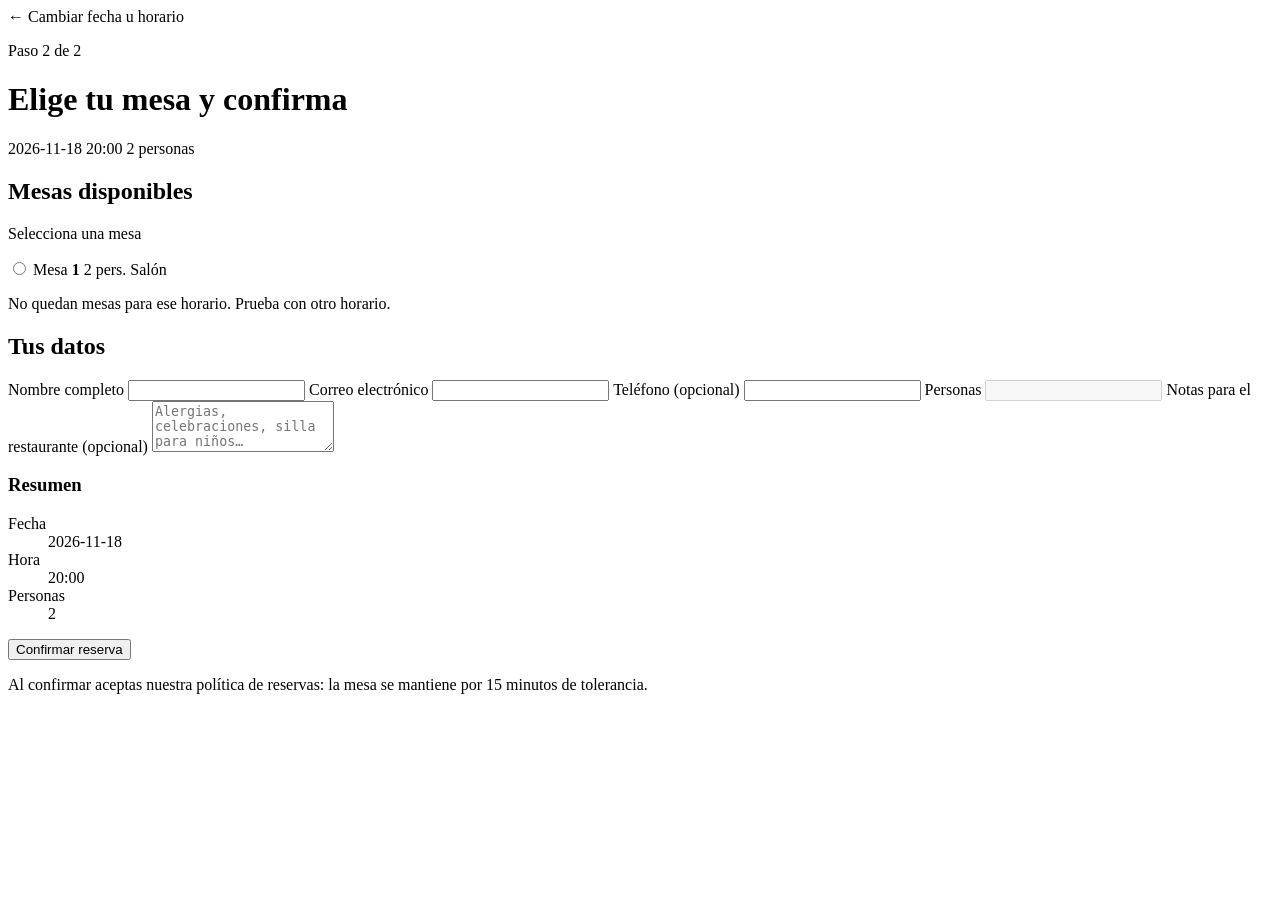
<file: src/main/resources/templates/reservas/nueva.html>
<!DOCTYPE html>
<html lang="es" xmlns:th="http://www.thymeleaf.org">
<head th:replace="~{fragments/layout :: head('Elegir mesa')}"></head>
<body>
<div th:replace="~{fragments/layout :: navbar}"></div>
<div th:replace="~{fragments/layout :: flash}"></div>

<main class="shell section">
    <a class="back" th:href="@{/}">← Cambiar fecha u horario</a>

    <div class="section-head">
        <p class="eyebrow">Paso 2 de 2</p>
        <h1>Elige tu mesa y confirma</h1>
        <p class="chip-row">
            <span class="chip" th:text="${form.fecha}">2026-11-18</span>
            <span class="chip" th:text="${form.horaTexto}">20:00</span>
            <span class="chip" th:text="${form.personas} + ' personas'">2 personas</span>
        </p>
    </div>

    <form method="post" th:action="@{/reservas}" th:object="${form}" class="booking-layout">
        <input type="hidden" th:field="*{fecha}">
        <input type="hidden" th:field="*{hora}">
        <input type="hidden" th:field="*{personas}">

        <div class="booking-main">
            <h2>Mesas disponibles</h2>
            <p class="alert alert--error" th:if="${#fields.hasErrors('mesaId')}" th:errors="*{mesaId}">Selecciona una mesa</p>
            <div class="mesa-grid">
                <label class="mesa-card" th:each="mesa : ${mesas}">
                    <input type="radio" th:field="*{mesaId}" th:value="${mesa.id}">
                    <span class="mesa-top">
                        <span class="mesa-num">Mesa <b th:text="${mesa.numero}">1</b></span>
                        <span class="mesa-cap" th:text="${mesa.capacidad} + ' pers.'">2 pers.</span>
                    </span>
                    <span class="mesa-zona" th:text="${mesa.zona.etiqueta}">Salón</span>
                    <span class="mesa-check" aria-hidden="true"></span>
                </label>
            </div>
            <p class="muted" th:if="${#lists.isEmpty(mesas)}">
                No quedan mesas para ese horario. <a th:href="@{/}">Prueba con otro horario</a>.
            </p>

            <h2 class="mt">Tus datos</h2>
            <div class="form-grid form-grid--2">
                <label class="field">
                    <span>Nombre completo</span>
                    <input type="text" th:field="*{nombre}" autocomplete="name" required>
                    <span class="field-error" th:if="${#fields.hasErrors('nombre')}" th:errors="*{nombre}"></span>
                </label>
                <label class="field">
                    <span>Correo electrónico</span>
                    <input type="email" th:field="*{email}" autocomplete="email" required>
                    <span class="field-error" th:if="${#fields.hasErrors('email')}" th:errors="*{email}"></span>
                </label>
                <label class="field">
                    <span>Teléfono (opcional)</span>
                    <input type="tel" th:field="*{telefono}" autocomplete="tel">
                    <span class="field-error" th:if="${#fields.hasErrors('telefono')}" th:errors="*{telefono}"></span>
                </label>
                <label class="field">
                    <span>Personas</span>
                    <input type="text" th:value="${form.personas} + ' personas'" disabled>
                </label>
                <label class="field field--full">
                    <span>Notas para el restaurante (opcional)</span>
                    <textarea th:field="*{notas}" rows="3"
                              placeholder="Alergias, celebraciones, silla para niños…"></textarea>
                    <span class="field-error" th:if="${#fields.hasErrors('notas')}" th:errors="*{notas}"></span>
                </label>
            </div>
        </div>

        <aside class="panel booking-summary">
            <h3>Resumen</h3>
            <dl class="summary-list">
                <div><dt>Fecha</dt><dd th:text="${form.fecha}">2026-11-18</dd></div>
                <div><dt>Hora</dt><dd th:text="${form.horaTexto}">20:00</dd></div>
                <div><dt>Personas</dt><dd th:text="${form.personas}">2</dd></div>
            </dl>
            <button type="submit" class="btn btn--primary btn--block">Confirmar reserva</button>
            <p class="muted small">Al confirmar aceptas nuestra política de reservas: la mesa se mantiene por
                15 minutos de tolerancia.</p>
        </aside>
    </form>
</main>

<div th:replace="~{fragments/layout :: footer}"></div>
<script th:src="@{/js/app.js}" defer></script>
</body>
</html>
</file>
